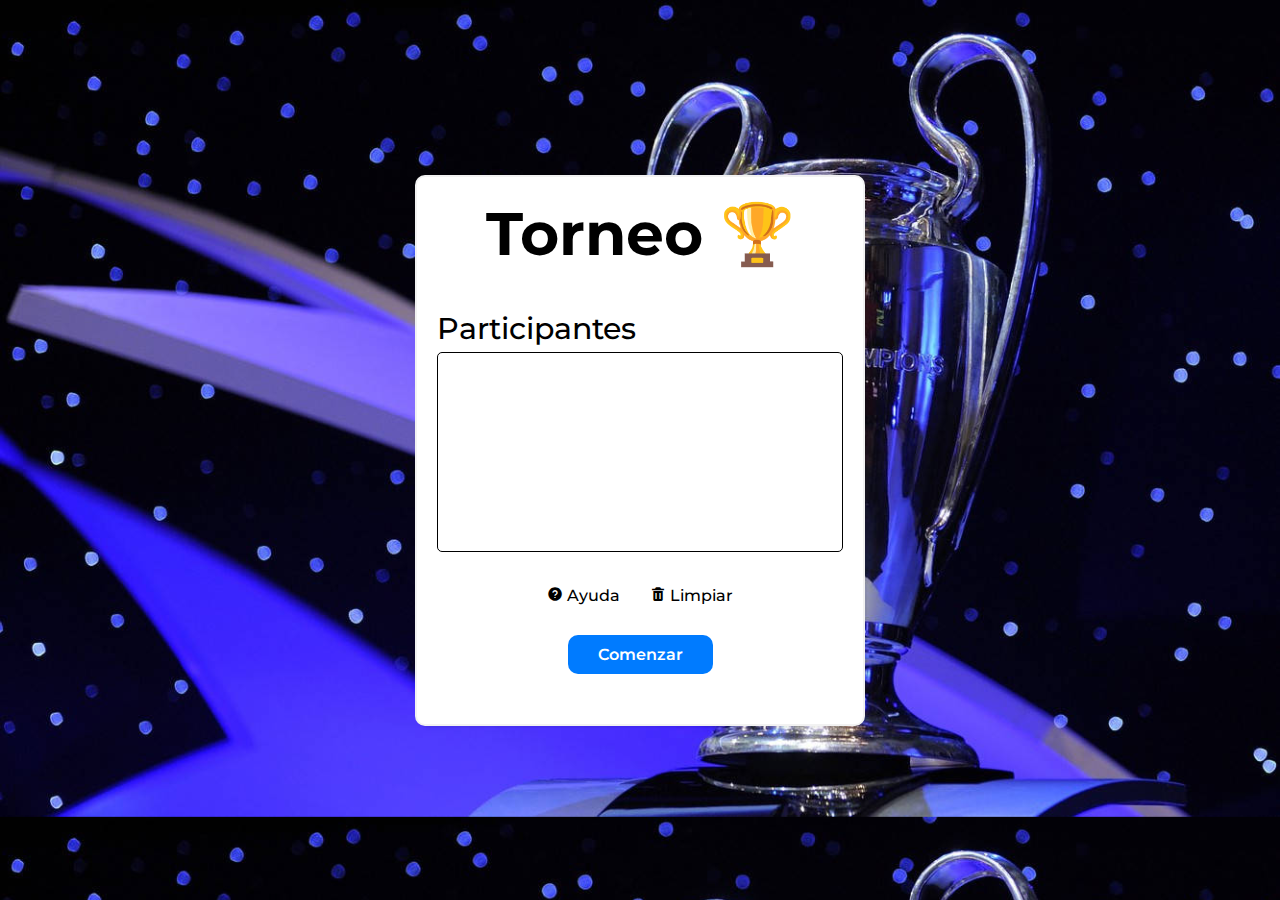
<file: index.html>
<!DOCTYPE html>
<html lang="es">

<head>
    <meta charset="UTF-8">
    <meta name="viewport" content="width=device-width, initial-scale=1.0">
    <meta http-equiv="X-UA-Compatible" content="ie=edge">
    <link href='https://unpkg.com/boxicons@2.1.4/css/boxicons.min.css' rel='stylesheet'>
    <link rel="preconnect" href="https://fonts.googleapis.com">
    <link rel="preconnect" href="https://fonts.gstatic.com" crossorigin>
    <link href="https://fonts.googleapis.com/css2?family=Hachi+Maru+Pop&family=Montserrat:ital,wght@0,100..900;1,100..900&family=Taviraj:ital,wght@0,100;0,200;0,300;0,400;0,500;0,600;0,700;0,800;0,900;1,100;1,200;1,300;1,400;1,500;1,600;1,700;1,800;1,900&display=swap" rel="stylesheet">
    <link rel="stylesheet" href="style.css">
    <title>Cuadro Eliminatoria</title>
        <link rel="icon" href="icono/pslogo.ico" type="image/x-icon">

</head>

<body>

    <main>

        <form class="contenedor-sorteo">
            <h1>Torneo 🏆</h1>
            <label for="participantes" class="participantes-label">Participantes</label>
            <br>
            <textarea name="participantes" id="participantes" class="participantes"></textarea>
            <br>

            <div class="opciones">
                <p id="ayuda"><i class='bx bxs-help-circle'></i> Ayuda</p>
                <p id="limpiar"><i class='bx bxs-trash'></i> Limpiar</p>
            </div>
            
            <input type="submit" value="Comenzar" class="empezar">
        </form>

        <div class="box-ayuda" id="box-ayuda" style="display: none;">
            <div class="header-ayuda">
                <h1>¿Cómo realizar el torneo?</h1>
            </div>
            <div class="contenido-ayuda">
                <h2>• Para este torneo es necesario tener de 2 a 16 participantes.</h2>
                <br>
                <h2>• Coloca el nombre del participante.</h2>
                <br>
                <h2>• Mezcla los participantes las veces que quieras.</h2>
                <br>
                <h2>• Los cruces estarán listos y podrás visualizarlos en el formato.</h2>
                <br><br>
                <h2>*Para mejor experiencia se recomienda que el número de participantes sea par</h2>
                <i class='bx bxs-chevron-left-circle' onclick="location.reload();"></i>
            </div>
        </div>



        <div class="participantes-container" style="display: none;">
            <div class="header">
                <h4>Participantes </h4>
                <div>
                    <i class='bx bxs-chevron-left-circle' onclick="location.reload();"></i>
                    <i class='bx bx-refresh' id="chocolateo"></i>
                </div>
            </div>
                <div class="total">
                    <p>TOTAL <span id="numero-participantes">16</span></p>
                </div>


                <div class="scroll">
                    <ul class="lista-participantes">
                        <!-- Aquí irían los participantes listados -->
                    </ul>
                </div>

                <button id="iniciar-sorteo">Comenzar</button>

        </div>

        <div class="container-contador" style="display: none;">
            <div class="container-bg">
                <div class="borde-interno"></div>
                <p id="counter">3</p>
            </div>
            <svg width="360" height="360" viewBox="0 0 360 360" fill="none" xmlns="http://www.w3.org/2000/svg" class="countdown-v2__svg" style="color: rgb(138, 32, 145);">
                <circle opacity="0.08" cx="179.998" cy="179.578" r="162.018" stroke="currentColor" stroke-width="35" stroke-linejoin="round" stroke-dasharray="8 30"></circle>
            </svg>
        </div>

        <div class="ganadores-container" style="display: none;">
            <h3>Cruces</h3>
            <div class="ganadores">



                <ul class="ganadores-li" id="resultado-ganadores">
                    <!-- Aquí irían los cruces de ganadores -->
                </ul>



            </div>

     <button id="btncuadro">Ver Formato</button> 
        
   <a href="index.html">Nuevo Sorteo</a>

        
        </div>

        <div class="alerta"></div>
    </main>

    <script src="script.js"></script>
</body>







</html>
</file>
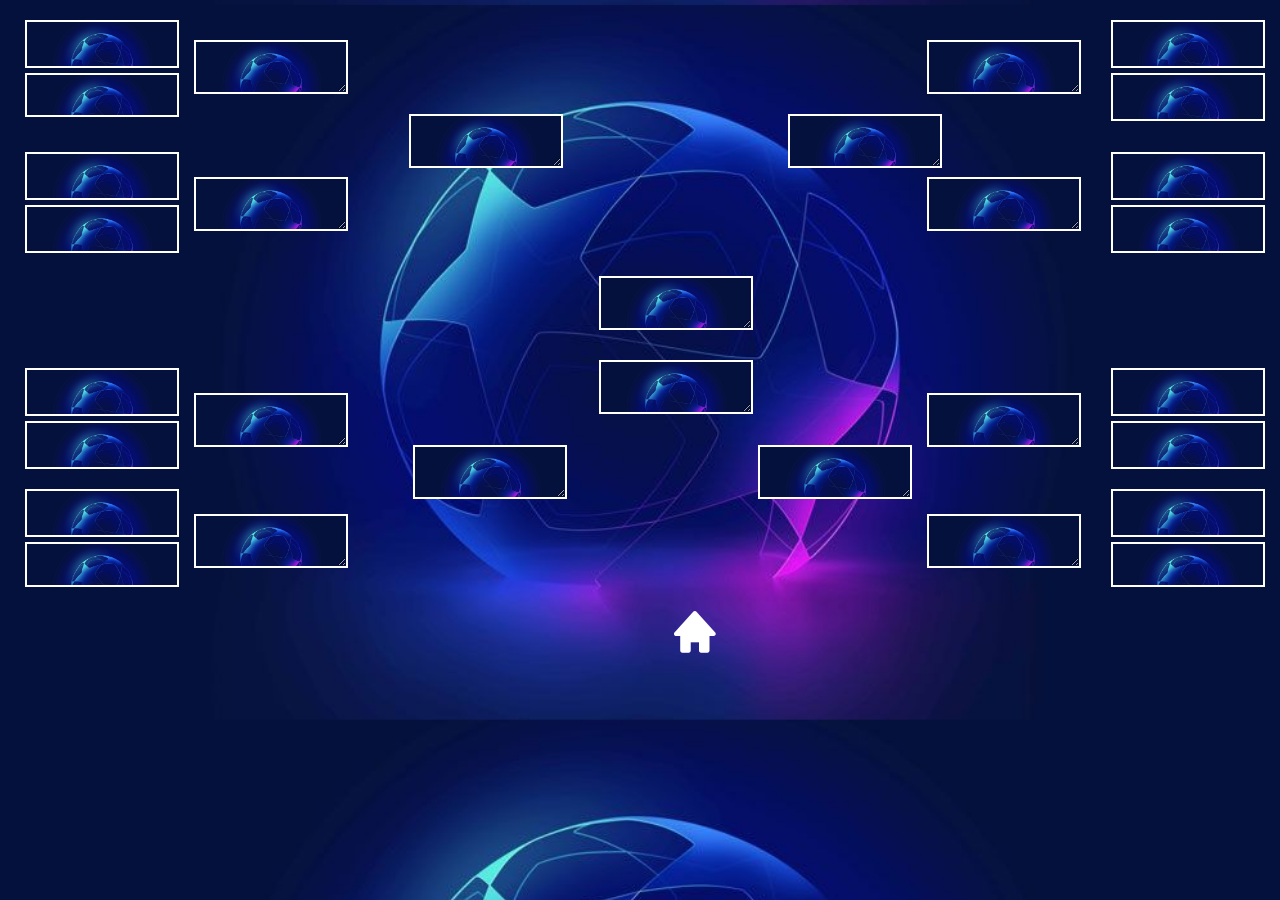
<file: eliminatoria.html>
<!DOCTYPE html>
<html lang="en">

<head>
    <meta charset="UTF-8">
    <meta name="viewport" content="width=device-width, initial-scale=1.0">
    
    <link href='https://unpkg.com/boxicons@2.1.4/css/boxicons.min.css' rel='stylesheet'>
    <link rel="stylesheet" href="styleeliminatoria.css">

    <title>Fixture Eliminatoria</title>
        <link rel="icon" href="icono/pslogo.ico" type="image/x-icon">

</head>

<body>

    <!-- PRIMERA FILAAAAAAAAA              -->






    <div class="contenedor-primera-fila">

    <div class="contenedor-uno-dos">

        <div class="casilla-uno">

           <h1></h1>

        </div>

        <div class="casilla-dos">

            <h1> </h1>

        </div>

    </div>

    <!-- CUARTOS DE FINAL          abajo    -->

    <div class="contenedor-ganador-uno-dos">

        <div class="contenedor-nueve-diez">
            <div class="casilla-ganadorcuartos">
                <textarea ></textarea>
                
            </div>
    


    <!-- SEMIFINAL        ABAJO    -->




    <div class="contenedor-semifinal">

    <div class="casilla-semifinal">
        <textarea ></textarea>
    </div>


    <div class="casilla-semifinal">
        <textarea ></textarea>
    </div>

</div>
</div>



    <!-- SEMIFINAL          ARRIBA    -->

        <div class="contenedor-nueve-diez">
            <div class="casilla-ganadorcuartos">
                <textarea ></textarea>
            </div>
    
        </div>
    
    

    </div>

 


    <!-- CUARTOS DE FINAL     arriba         -->






    <div class="contenedor-nueve-diez">

        <div class="casilla-nueve">
            <h1></h1>
        </div>

        <div class="casilla-diez">
            <h1> </h1>
        </div>
    </div>

    </div>

   </div>


    <!-- SEGUNDA FILAAAAAAAAA              -->





   <div class="contenedor-primera-fila">

    <div class="contenedor-uno-dos">

        <div class="casilla-tres">
            <h1></h1>
        </div>

        <div class="casilla-cuatro">
            <h1> </h1>
        </div>

    </div>

        <!-- CUARTOS FILAAAAAAAAA    abajo          -->
        <div class="contenedor-ganador-uno-dos">

            <div class="contenedor-nueve-diez">
                <div class="casilla-ganadorcuartos">
                    <textarea ></textarea>
                </div>
        


<!-- FINAL          ABAJO    -->


<div class="contenedor-final">

    <div class="casilla-final">
        <textarea ></textarea>
    </div>
    <div class="casilla-final">
        <textarea ></textarea>
    </div>

</div>

<!-- FINAL          ARRIBA    -->












            </div>
            <div class="contenedor-nueve-diez">
                <div class="casilla-ganadorcuartos">
                    <textarea ></textarea>
                </div>
        
            </div>
        
        
    
        </div>
    

        <!-- CUARTOS FILAAAAAAAAA    arriba          -->


    <div class="contenedor-nueve-diez">

        <div class="casilla-once">
            <h1></h1>
        </div>

        <div class="casilla-doce">
            <h1> </h1>
        </div>
    </div>

    </div>

   </div>



    <!-- TERCERAAA FILAAAAAAAAA              -->

    <div class="contenedor-primera-fila">

        <div class="contenedor-uno-dos">
    
            <div class="casilla-cinco">
                <h1></h1>
            </div>
    
            <div class="casilla-seis">
                <h1> </h1>
            </div>
    
        </div>
            <!-- CUARTOS FILAAAAAAAAA    abajo          -->

            <div class="contenedor-ganador-uno-dos">

                <div class="contenedor-nueve-diez">
                    <div class="casilla-ganadorcuartos">
                        <textarea ></textarea>
                    </div>
            
                </div>
                <div class="contenedor-nueve-diez">
                    <div class="casilla-ganadorcuartos">
                        <textarea ></textarea>
                    </div>
            
                </div>
            
            
        
            </div>
        
        <!-- CUARTOSSSS     arriba          -->

    
    
        <div class="contenedor-nueve-diez">
    
            <div class="casilla-trece">
                <h1></h1>
            </div>
    
            <div class="casilla-catorce">
                <h1> </h1>
            </div>
        </div>
    
        </div>
    
       </div>
    

    <!-- Cuarta  FILAAAAAAAAA              -->


    <div class="contenedor-primera-fila">

        <div class="contenedor-uno-dos">
    
            <div class="casilla-siete">
                <h1></h1>
            </div>
    
            <div class="casilla-ocho">
                <h1> </h1>
            </div>
    
        </div>
    
        <!-- CUARTOS FILAAAAAAAAA    abajo          -->



        <div class="contenedor-ganador-uno-dos">

            <div class="contenedor-nueve-diez">
                <div class="casilla-ganadorcuartos">
                    <textarea ></textarea>
                </div>
        
            </div>



 <!-- SEMIFINAL        ABAJO    -->




 <div class="contenedor-semifinal2">

    <div class="casilla-semifinal2">
        <textarea ></textarea>
    </div>

    <div class="casilla-semifinal2">
        <textarea ></textarea>
    </div>

</div>




    <!-- SEMIFINAL          ARRIBA    -->







            <div class="contenedor-nueve-diez">
                <div class="casilla-ganadorcuartos">
                    <textarea ></textarea>
                </div>
        
            </div>
        
        
    
        </div>
    

        <!-- CUARTOS FILAAAAAAAAA    arriba          -->



    
        <div class="contenedor-nueve-diez">
    
            <div class="casilla-quince">
                <h1></h1>

            </div>
    
            <div class="casilla-diesiseis">
                <h1> </h1>
            </div>
        </div>
    
        </div>
    

<div class="regreso">
    
    <a href="index.html"> <i class='bx bxs-home'></i>   </a>
</div>


       </div>



       <script src="scripteliminatoria.js"></script>
       
</body>

</html>
</file>
<file: style.css>
*{
    
margin:0;
padding: 0;
box-sizing: border-box;
font-family: "Montserrat", serif;
}

main{
    height: 100vh;
    width: 100%;
   display: flex;
   align-items: center;
   justify-content: center;
   background-image: url('img/Champions4.jpg');
background-size: 100%;
background-position: cover;
}


.contenedor-sorteo{

    width: 450px;
    max-width: 450px;
    margin: 0 20px;
    padding: 20px;
    border: 2px solid rgb(0 0 0 /5%);
    box-shadow: 2px 2px 1px rgb(0 0 0 /5%);
border-radius: 10px;
background-color: white;

}

h1{
text-align: center;
margin-bottom: 40px;
font-size: 60px;
color:black;

}

.participantes-label{

    font-weight: 500;
    font-size: 30px;
    color:black;

}


.participantes{
    width: 100%;
    height: 200px;
    resize: none;
    margin-top:5px ;
    padding: 10px;
    border-radius: 5px;
    border: solid thin black;
    color: black;
    font-weight: 500;
}

.participantes:focus{
border-color: #007bff;
outline: none;
border-width: 2px;

}

.opciones{
display: flex;
justify-content: center;
text-align: center;
margin-top: 30px;
gap: 30px;  /* Espacio entre los elementos */

}

.contenedor-sorteo{
margin: 10px 15px;
color:black;
font-weight: 500;

}

.contenedor-sorteo:hover{
    box-shadow: 3px 3px 3px 3px white;
    
    }



.contenedor-sorteo .opciones p:hover{
color: #9b2963
}

.contenedor-sorteo .empezar{

    display: block;
    font-size: 16px;
    font-weight: 600;
    background-color: #007bff;
    margin: 30px auto;
    padding: 10px 30px;
    border: 0;
    border-radius: 10px;
    color: #fff;
    cursor: pointer;
}


.box-ayuda{
    background-image: url('img/Champions2.jpg');
    background-size: 100%;
    background-position: cover;
    height: 87vh;
    width: 75vh;
}

.header-ayuda h1{
justify-content: center;
font-size: 30px;
padding-top: 20px;
color: white;
}

.contenido-ayuda{
color: white;
font-size: 13px;
margin-left:20px;
margin-right: 20px;
justify-content: center;

}

.contenido-ayuda i{
color: white;
font-size: 60px;
margin: 50px 10px 0 170px;
}

/*   -------------- CHOCOLATEAR PARTICIPANTES  ---------------- */

.participantes-container{
    margin: 10px;
    width: 400px;
    border-radius: 8px;
    background-color: rgb(0, 38, 255);
}

.participantes-container .header{
display: flex;
justify-content: space-between;
align-items: center;
margin: 10px;
padding: 10px 0;
border-bottom: 2px solid ;
color: white


}

.participantes-container .header i {
font-size: 1.6rem;
}

.participantes-container .total {
margin: 10px;
color: white;
font-size: 17px;
font-weight: 600;
text-align: center;
}


.participantes-container .header span {
color: white;
}


.participantes-container .scroll ul {
    list-style: none;
padding: 1rem;
background-color: white;
border: 0px solid black;
border-bottom: none;
width: 100%;

overflow-y: auto; /* Activa el scroll vertical cuando el contenido excede el límite de altura */
max-height: 300px; /* Ajusta la altura máxima del contenedor */

}




.participantes-container .lista-participantes li:last-child {
border-bottom-left-radius:15px ;
border-bottom-right-radius:15px ;
}
/*color del borde arriba*/

.participantes-container button,
.ganadores-container a{
position: absolute;
padding: 15px 24px;
display: block;
left: 50%;
margin-top: 30px;
transform: translateX(-50%);
width: 250px;
background-color: yellowgreen;
border: none;
color: white;
font-weight: 600;
font-size: 1rem;
border-radius: 30px;
cursor: pointer;

}


.participantes-container button{
background-color: yellowgreen;
}

/*     CONTADOR                   */



.container-bg {
    position: absolute;
    display: flex;
    align-items: center;
    top: 50%;
    left: 50%;
    transform: translate(-50%,-50%);
    width: 260px;
    height: 260px;
    border-radius: 50%;
    border: solid 10px #f2f6fa;
}

.container-bg .borde-interno {
    border-radius: 50%;
    width: 220px;
    height: 220px;
    border: solid 3px rgb(0, 38, 255);
    border-left-color: white;
    border-right-color: white;
    border-bottom-color: white;
    margin: auto;
    animation: rotation 1s linear infinite;
}

.container-bg p {
    position: absolute;
    left: 50%;
    font-size: 6rem;
    transform: translateX(-50%);
    font-weight: 600;
    color: white;
    user-select: none;
}


@keyframes rotation {
    0% {
        transform: rotate(0deg);
    }
    100% {
        transform: rotate(360deg);
    }
}

.container-contador svg {
    animation: rotar 15s linear infinite;
}

@keyframes rotar {
    0% {
        transform: rotate(0deg);
    }
    100% {
        transform: rotate(-360deg);
    }
}


/*Mostrar Ganadores*/

.ganadores-container {
    margin: 10px;
    width: 400px;
}

.ganadores-container h3 {
    text-align: center;
    padding: 15px;
    color:white;
    font-size: 3.0rem;
}

.ganadores {
    background-color: #fff;
    padding: 10px;
    display: flex;
    align-items: center;
    justify-content: space-between;
    border-radius: 8px;
    box-shadow: 2px 2px 1px black;
    border: 2px solid rgb(0 0 0 / 5%);
}
.ganadores ul{

    list-style: none;
    padding: 1rem;
    background-color: white;
    border: 0px solid green;
    border-bottom: none;
    width: 100%;
    
    overflow-y: auto; /* Activa el scroll vertical cuando el contenido excede el límite de altura */
    max-height: 300px; /* Ajusta la altura máxima del contenedor */
    
}



.ganadores .ganadores-li {
    display: flex;
    width: 100%;
    flex-direction: column;
    justify-content: space-between;
    align-items: center;
    list-style: none;
}

.ganadores-li li {
    width: 100%;
    display: flex;
    align-items: center;
    justify-content: space-between;
    border-bottom: solid thin blue;
    padding: 10px;
}

.ganadores-li li:last-child {
    border: none;
}

.ganadores-li p {
    display: flex;
    align-items: center;
}

.ganadores-li li:first-child,
.ganadores-li li:nth-child(2),
.ganadores-li li:nth-child(3),
.ganadores-li li:nth-child(4)
.ganadores-li li:nth-child(5)
.ganadores-li li:nth-child(6)
.ganadores-li li:nth-child(7)
.ganadores-li li:nth-child(8)
.ganadores-li li:nth-child(9)
.ganadores-li li:nth-child(10)
.ganadores-li li:nth-child(11)
.ganadores-li li:nth-child(12)
.ganadores-li li:nth-child(13)
.ganadores-li li:nth-child(14)
.ganadores-li li:nth-child(15)
.ganadores-li li:nth-child(16)


 {
    font-weight: 500;
}

.ganadores-li span {
    width: 30px;
    height: 30px;
    text-align: center;
    color:  rgb(0, 38, 255);;
    display: block;
    margin-right: 10px;
    padding: 5px 10px;
    border-radius: 50%;
}

.ganadores-li li:first-child span {
    background-color:  red;
    color: #fff;
    font-weight: 600;
}

.ganadores-li li:nth-child(2) span {
    background-color: yellow;
    color: #fff;
    font-weight: 600;
}

.ganadores-li li:nth-child(3) span {
    background-color:  green;
    color: #fff;
    font-weight: 600;
}

.ganadores-li li:nth-child(4) span {
    background-color: orange;
    color: #fff;
    font-weight: 600;
}

.ganadores-li li:nth-child(5) span {
    background-color: brown;
    color: #fff;
    font-weight: 600;
}
.ganadores-li li:nth-child(6) span {
    background-color: skyblue;
    color: #fff;
    font-weight: 600;
}
.ganadores-li li:nth-child(7) span {
    background-color:  gray;
    color: #fff;
    font-weight: 600;
}
.ganadores-li li:nth-child(8) span {
    background-color:  purple;
    color: #fff;
    font-weight: 600;
}
.ganadores-li li:nth-child(9) span {
    background-color:  gold;
    color: #fff;
    font-weight: 600;
}
.ganadores-li li:nth-child(10) span {
    background-color: cadetblue;
    color: #fff;
    font-weight: 600;
}
.ganadores-li li:nth-child(11) span {
    background-color: lime;
    color: #fff;
    font-weight: 600;
}
.ganadores-li li:nth-child(12) span {
    background-color:  cornflowerblue;
    color: #fff;
    font-weight: 600;
}
.ganadores-li li:nth-child(13) span {
    background-color:  coral;
    color: #fff;
    font-weight: 600;
}
.ganadores-li li:nth-child(14) span {
    background-color:  darkolivegreen;
    color: #fff;
    font-weight: 600;
}
.ganadores-li li:nth-child(15) span {
    background-color:  fuchsia;
    color: #fff;
    font-weight: 600;
}
.ganadores-li li:nth-child(16) span {
    background-color: turquoise;
    color: #fff;
    font-weight: 600;
}



.ganadores-container a {
    width: 300px;
    padding: 15px 40px;
    margin-top: 20px;
    text-decoration: none;
    text-align: center;
}

.ganadores-container button {
    width: 300px;
    padding: 15px 15px;
    margin-top: 50px;
    margin-left: 50px;
    text-decoration: none;
    background-color: yellowgreen;
    border-radius: 30px;
    border: none;
color: white;
font-size: 1rem;
cursor: pointer;
font-weight: 600;

}



/*Estilos alertas*/

.alerta {
    position: fixed;
    background: #fbd0da;
    padding: 15px;
    border-radius: 50px;
    font-weight: 500;
    bottom: -10%;
    opacity: 0;
    transition: all .5s ease-in-out;
    color: #9b2963;
}

.alerta.active {
    transition: all .5s ease-in-out;
    opacity: 1;
    bottom: 50px;
}
</file>
<file: styleeliminatoria.css>
*{
    
    margin:5px;
    padding: 0;
    font-family: 'Franklin Gothic Medium', 'Arial Narrow', Arial, sans-serif;

    }

body{

    background-image: url('img/cruce5.jpg');
    background-size: 100%;
    background-position: cover;
}

.contenedor-primera-fila{
    display: flex;
    width: 100%;
    justify-content: space-between;
}


.casilla-uno{
    border: 2px solid white;
        font-size: 13px;
        padding-bottom: 4px;
        text-align: center;
        width: 150px;
        height: 40px;
        color: white;
        background-image: url('img/cruce5.jpg');
        background-size: 100%;
    }





.casilla-dos{
    font-size: 13px;
    border: 2px solid white;
        text-align: center;
    width: 150px;
    height: 40px;
    margin-top: 0px;
    color: white;
    background-image: url('img/cruce5.jpg');
    background-size: 100%;

}

.casilla-tres{
    border: 2px solid white;
    font-size: 13px;
    padding-bottom: 4px;
        text-align: center;
    width: 150px;
    height: 40px;
    margin-top: 0px;
    color: white;
    background-image: url('img/cruce5.jpg');
    background-size: 100%;
}

.casilla-cuatro{
    border: 2px solid white;
    font-size: 13px;
    padding-bottom: 4px;
        text-align: center;
    width: 150px;
    height: 40px;
    margin-top: 0px;
    color: white;
    background-image: url('img/cruce5.jpg');
    background-size: 100%;
}

.casilla-cinco{
    border: 2px solid white;
    font-size: 13px;
    padding-bottom: 4px;
        text-align: center;
    width: 150px;
    height: 40px;
    margin-top: 0px;
    color: white;
    background-image: url('img/cruce5.jpg');
    background-size: 100%;
}

.casilla-seis{
    border: 2px solid white;
    font-size: 13px;
    padding-bottom: 4px;
        text-align: center;
    width: 150px;
    height: 40px;
    margin-top: 0px;
    color: white;
    background-image: url('img/cruce5.jpg');
    background-size: 100%;
}

.casilla-siete{
    border: 2px solid white;
    font-size: 13px;
    padding-bottom: 4px;
        text-align: center;
    width: 150px;
    height: 40px;
    margin-top: 0px;
    color: white;
    background-image: url('img/cruce5.jpg');
    background-size: 100%;
}

.casilla-ocho{
    border: 2px solid white;
    font-size: 13px;
    padding-bottom: 1px;
        text-align: center;
    width: 150px;
    height: 40px;
    margin-top: 0px;
    color: white;
    background-image: url('img/cruce5.jpg');
    background-size: 100%;
}

.casilla-nueve{
    border: 2px solid white;
    font-size: 13px;
    padding-bottom: 4px;
        text-align: center;
    width: 150px;
    height: 40px;
    color: white;
    background-image: url('img/cruce5.jpg');
    background-size: 100%;
}

.casilla-diez{
    border: 2px solid white;
    font-size: 13px;
    padding-bottom: 4px;
            text-align: center;
        width: 150px;
        height: 40px;
        color: white;
        background-image: url('img/cruce5.jpg');
        background-size: 100%;
}

.casilla-once{
    border: 2px solid white;
    font-size: 13px;
    padding-bottom: 4px;
        text-align: center;
    width: 150px;
    height: 40px;
    margin-top: 0px;
    color: white;
    background-image: url('img/cruce5.jpg');
    background-size: 100%;
}

.casilla-doce{
    border: 2px solid white;
    font-size: 13px;
    padding-bottom: 4px;
        text-align: center;
    width: 150px;
    height: 40px;
    margin-top: 0px;
    color: white;
    background-image: url('img/cruce5.jpg');
    background-size: 100%;
}

.casilla-trece{
    border: 2px solid white;
    font-size: 13px;
    padding-bottom: 4px;
        text-align: center;
    width: 150px;
    height: 40px;
    margin-top: 0px;
    color: white;
    background-image: url('img/cruce5.jpg');
    background-size: 100%;
}

.casilla-catorce{
    border: 2px solid white;
    font-size: 13px;
    padding-bottom: 4px;
        text-align: center;
    width: 150px;
    height: 40px;
    margin-top: 0px;
    color: white;
    background-image: url('img/cruce5.jpg');
    background-size: 100%;
}

.casilla-quince{
    border: 2px solid white;
    font-size: 13px;
    padding-bottom: 4px;
        text-align: center;
    width: 150px;
    height: 40px;
    margin-top: 0px;
    color: white;
    background-image: url('img/cruce5.jpg');
    background-size: 100%;
}

.casilla-diesiseis{
    border: 2px solid white;
    font-size: 13px;
    padding-bottom: 1px;
    text-align: center;
    width: 150px;
    height: 40px;
    margin-top: 0px;
    color: white;
    background-image: url('img/cruce5.jpg');
    background-size: 100%;
}

/*++++++++++++++++++ CUARTOS DE FINAL +++++++++++++++++++++++++++++++++*/

.contenedor-ganador-uno-dos{
display: flex;
width: 100%;
justify-content: space-between;

}



.casilla-ganadorcuartos textarea{
    background-color: red;
    color: white;
    background-image: url('img/cruce5.jpg');
    background-size: 100%;
    text-align: center;
    border: 2px solid white;
    width: 150px;
    height: 40px;   
    margin-top: 15px;
    margin-left: -10px;
    font-size: 30px;
    padding-top: 10px;
    font-family: 'Franklin Gothic Medium', 'Arial Narrow', Arial, sans-serif;
}


/*++++++++++++++++++ SEMIFINAL +++++++++++++++++++++++++++++++++*/

.contenedor-semifinal{
    display: flex;
    width: 100%;
    justify-content: space-between;
padding-left: 210px;  
margin-bottom: -50px;
}



.contenedor-semifinal2{
    display: flex;
    width: 100%;
    justify-content: space-between;
margin-top: -50px;
padding-left: 50px;
}


.casilla-semifinal textarea,
.casilla-semifinal2 textarea
{
    background-color: red;
    color: white;
    background-image: url('img/cruce5.jpg');
    background-size: 100%;
    text-align: center;
    border: 2px solid white;
    width: 150px;
    height: 40px;   
    margin-top: 1px;
    margin-left: -10px;
    font-size: 30px;
    padding-top: 10px;
    font-family: 'Franklin Gothic Medium', 'Arial Narrow', Arial, sans-serif;
}

/*++++++++++++++++++ FINAL +++++++++++++++++++++++++++++++++*/


.contenedor-final{
margin-top: auto;   
 display: flex;
 flex-direction: column;
 gap: 10px;
 margin-top: 30px;
 margin-bottom: -150px;
 padding-left: 400px;
padding-bottom: 70px;
}



.casilla-final textarea
{
    background-color: red;
    color: white;
    background-image: url('img/cruce5.jpg');
    background-size: 100%;
    text-align: center;
    border: 2px solid white;
    width: 150px;
    height: 40px;   
    margin-top: 1px;
    margin-left: -10px;
    font-size: 30px;
    padding-top: 10px;
    font-family: 'Franklin Gothic Medium', 'Arial Narrow', Arial, sans-serif;
}


.regreso i{
    font-size: 50px;
    margin-left: 650px;
    color: white;
    top: 200px;
    }
</file>
